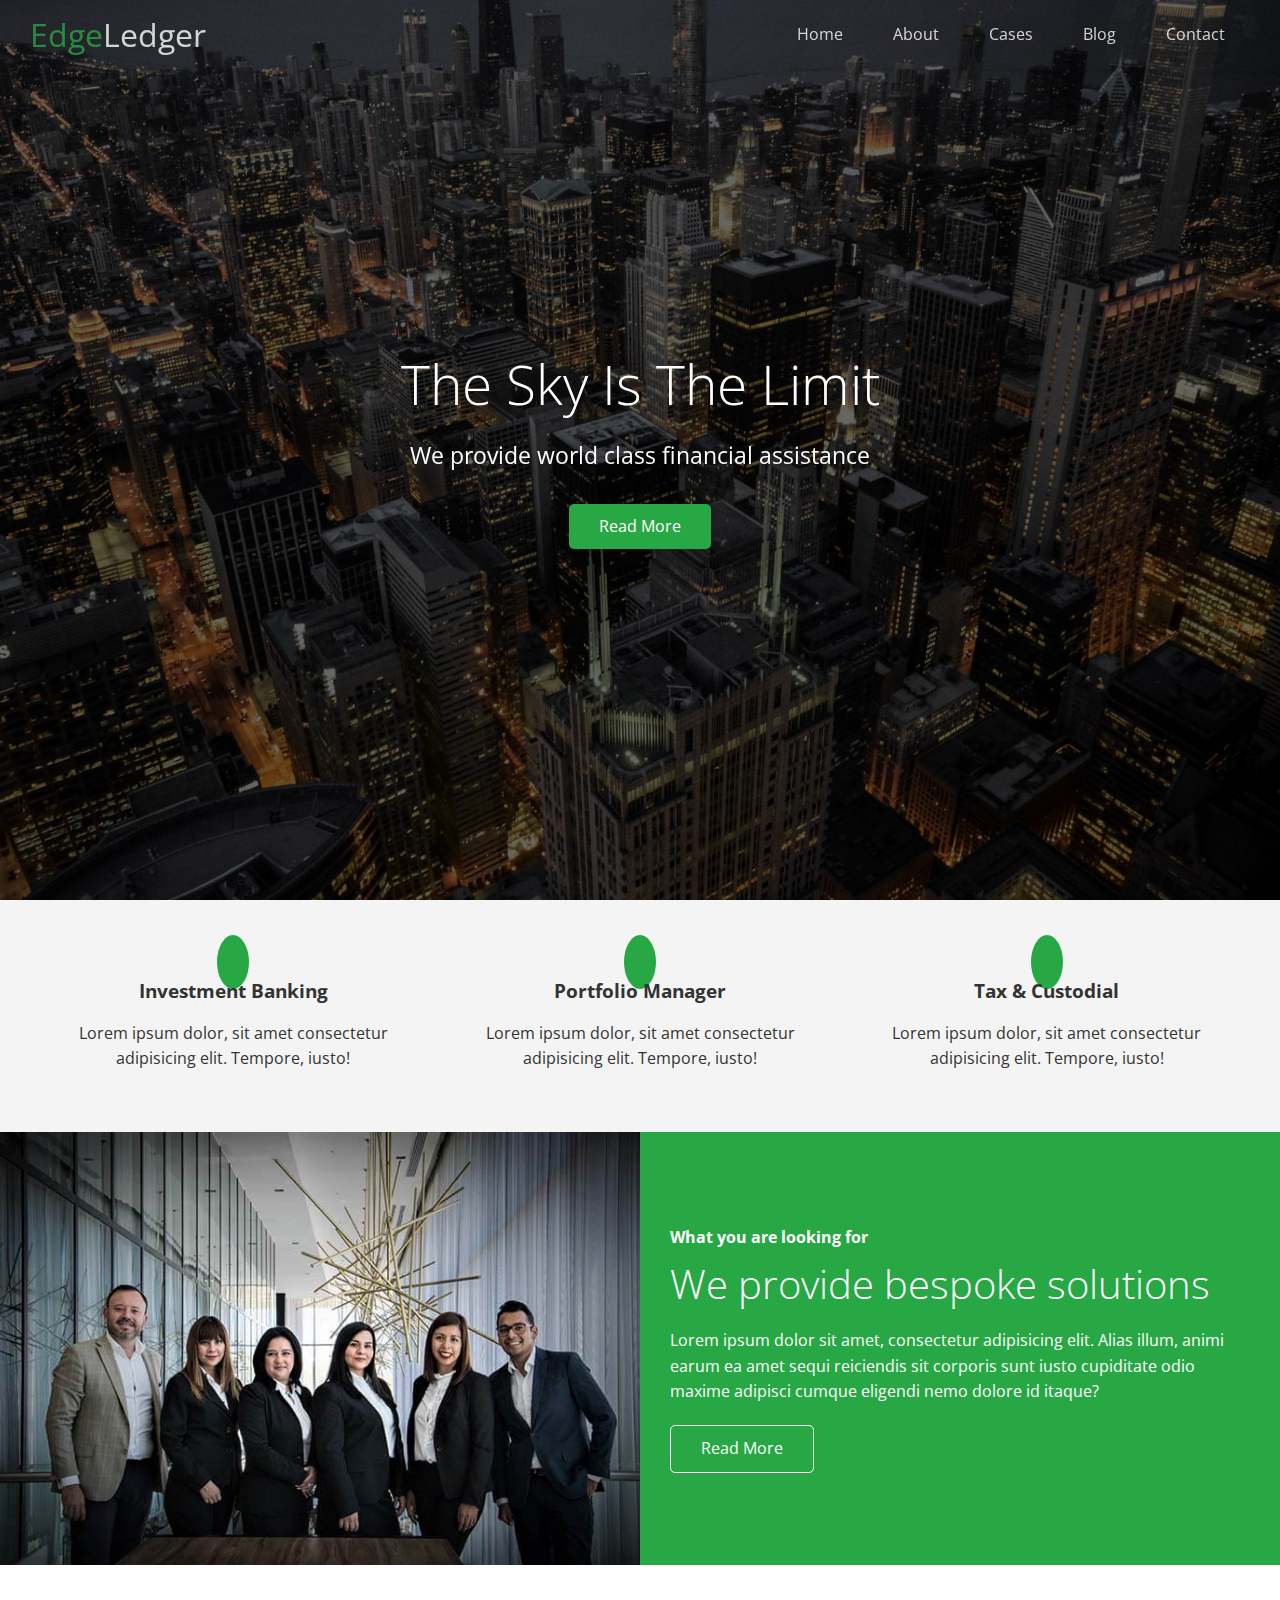
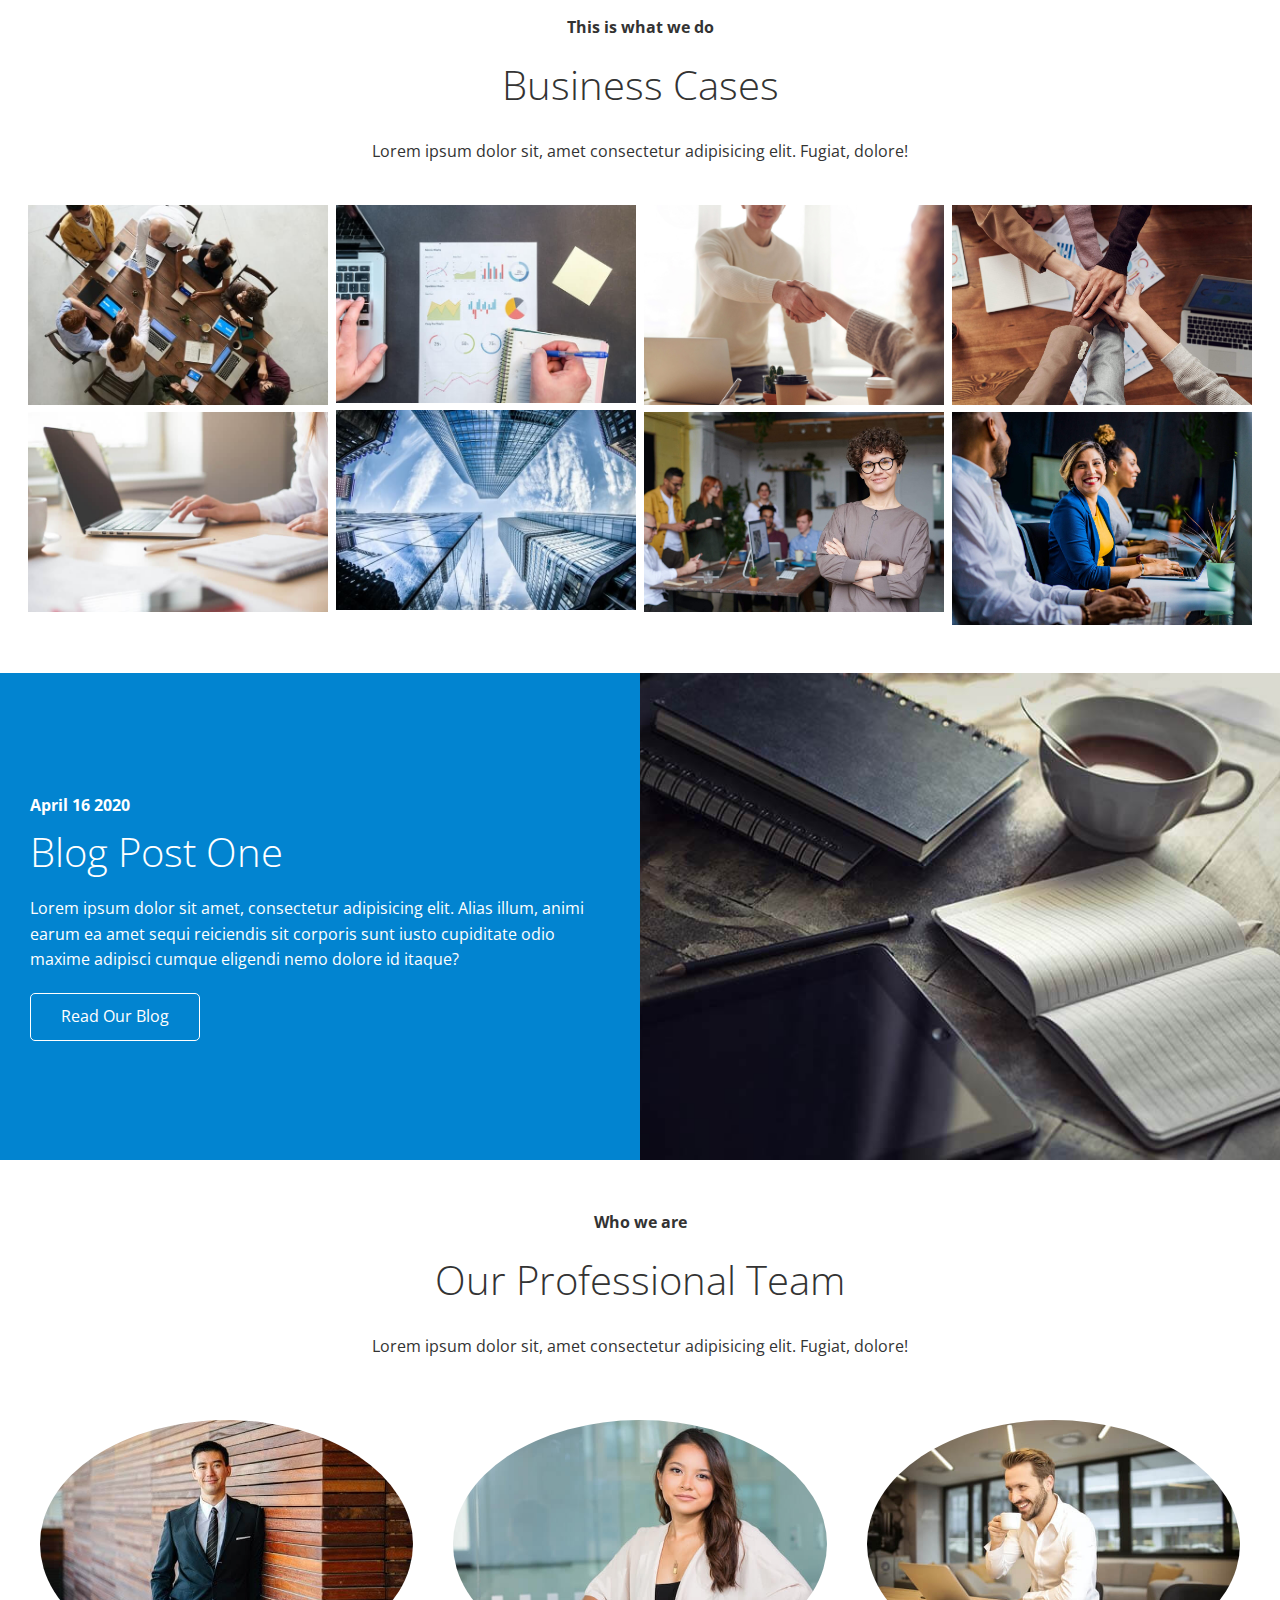
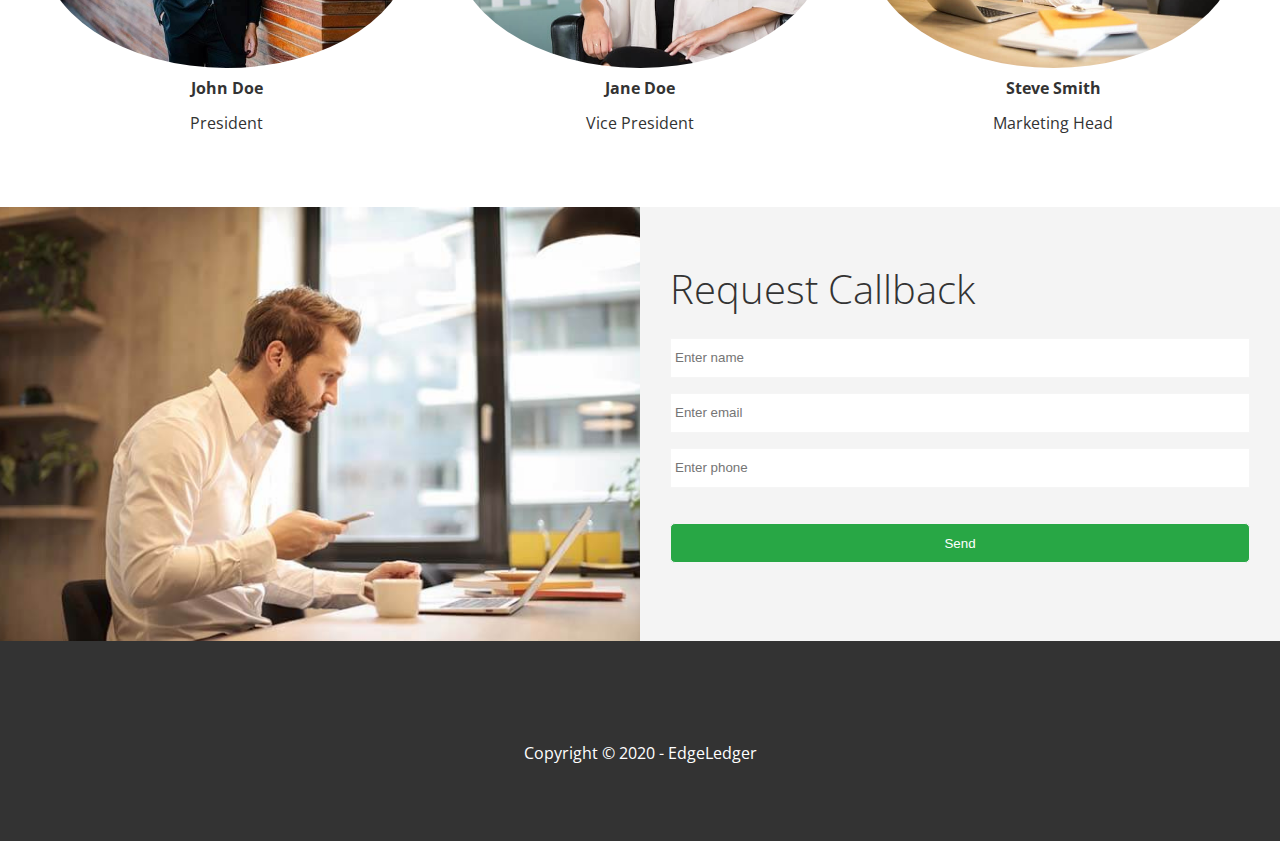
<file: Edgeledger/index.html>
<!DOCTYPE html>
<html lang="en">
  <head>
    <meta charset="UTF-8" />
    <meta name="viewport" content="width=device-width, initial-scale=1.0" />
    <link rel="shortcut icon" type="image/x-icon" href="/favicon.ico" />
    <link
      rel="stylesheet"
      href="https://cdnjs.cloudflare.com/ajax/libs/font-awesome/5.13.0/css/all.min.css"
      integrity="sha256-h20CPZ0QyXlBuAw7A+KluUYx/3pK+c7lYEpqLTlxjYQ="
      crossorigin="anonymous"
    />
    <link rel="stylesheet" href="styles/lightbox.min.css" />
    <link rel="stylesheet" href="styles/style.css" />
    <link rel="stylesheet" href="styles/utilities.css" />
    <title>Welcome To EdgeLedger</title>
  </head>
  <body id="home">
    <header class="hero">
      <div id="navbar" class="navbar top">
        <h1 class="logo">
          <span class="text-primary"><i class="fas fa-book-open"></i> Edge</span
          >Ledger
        </h1>
        <nav>
          <ul>
            <li><a href="#home">Home</a></li>
            <li><a href="#about">About</a></li>
            <li><a href="#cases">Cases</a></li>
            <li><a href="#blog">Blog</a></li>
            <li><a href="#contact">Contact</a></li>
          </ul>
        </nav>
      </div>

      <div class="content">
        <h1>The Sky Is The Limit</h1>
        <p>We provide world class financial assistance</p>
        <a href="#about" class="btn"
          ><i class="fas fa-chevron-right"></i> Read More</a
        >
      </div>
    </header>

    <main>
      <!-- About: Icons -->
      <section id="about" class="icons bg-light">
        <div class="flex-items">
          <div>
            <i class="fas fa-university fa-2x"></i>
            <div>
              <h3>Investment Banking</h3>
              <p>
                Lorem ipsum dolor, sit amet consectetur adipisicing elit.
                Tempore, iusto!
              </p>
            </div>
          </div>
          <div>
            <i class="fas fa-book-reader fa-2x"></i>
            <div>
              <h3>Portfolio Manager</h3>
              <p>
                Lorem ipsum dolor, sit amet consectetur adipisicing elit.
                Tempore, iusto!
              </p>
            </div>
          </div>
          <div>
            <i class="fas fa-pencil-alt fa-2x"></i>
            <div>
              <h3>Tax & Custodial</h3>
              <p>
                Lorem ipsum dolor, sit amet consectetur adipisicing elit.
                Tempore, iusto!
              </p>
            </div>
          </div>
        </div>
      </section>

      <!-- About:Solutions -->
      <section class="solutions flex-columns">
        <div class="row">
          <div class="column">
            <div class="column-1">
              <img src="images/home/people.jpg" alt="" />
            </div>
          </div>
          <div class="column">
            <div class="column-2 bg-primary">
              <h4>What you are looking for</h4>
              <h2>We provide bespoke solutions</h2>
              <p>
                Lorem ipsum dolor sit amet, consectetur adipisicing elit. Alias
                illum, animi earum ea amet sequi reiciendis sit corporis sunt
                iusto cupiditate odio maxime adipisci cumque eligendi nemo
                dolore id itaque?
              </p>
              <a href="#" class="btn btn-outline">
                <i class="fas fa-chevron"></i>
                Read More
              </a>
            </div>
          </div>
        </div>
      </section>

      <!-- Cases -->
      <section id="cases" class="cases flex-grid section-padding">
        <header class="section-header">
          <h4>This is what we do</h4>
          <h2>Business Cases</h2>
          <p>
            Lorem ipsum dolor sit, amet consectetur adipisicing elit. Fugiat,
            dolore!
          </p>
        </header>
        <div class="row">
          <div class="column">
            <a
              href="images/cases/cases1.jpg"
              data-lightbox="cases"
              data-title="Lorem ipsum dolor sit, amet consectetur adipisicing elit. Fugiat,
              dolore!"
            >
              <img src="images/cases/cases1.jpg" alt="" />
            </a>
            <a
              href="images/cases/cases2.jpg"
              data-lightbox="cases"
              data-title="Lorem ipsum dolor sit, amet consectetur adipisicing elit. Fugiat,
              dolore!"
            >
              <img src="images/cases/cases2.jpg" alt="" />
            </a>
          </div>
          <div class="column">
            <a
              href="images/cases/cases3.jpg"
              data-lightbox="cases"
              data-title="Lorem ipsum dolor sit, amet consectetur adipisicing elit. Fugiat,
            dolore!"
            >
              <img src="images/cases/cases3.jpg" alt="" />
            </a>
            <a
              href="images/cases/cases4.jpg"
              data-lightbox="cases"
              data-title="Lorem ipsum dolor sit, amet consectetur adipisicing elit. Fugiat,
              dolore!"
            >
              <img src="images/cases/cases4.jpg" alt="" />
            </a>
          </div>
          <div class="column">
            <a
              href="images/cases/cases5.jpg"
              data-lightbox="cases"
              data-title="Lorem ipsum dolor sit, amet consectetur adipisicing elit. Fugiat,
            dolore!"
            >
              <img src="images/cases/cases5.jpg" alt="" />
            </a>
            <a
              href="images/cases/cases6.jpg"
              data-lightbox="cases"
              data-title="Lorem ipsum dolor sit, amet consectetur adipisicing elit. Fugiat,
              dolore!"
            >
              <img src="images/cases/cases6.jpg" alt="" />
            </a>
          </div>
          <div class="column">
            <a
              href="images/cases/cases7.jpg"
              data-lightbox="cases"
              data-title="Lorem ipsum dolor sit, amet consectetur adipisicing elit. Fugiat,
            dolore!"
            >
              <img src="images/cases/cases7.jpg" alt="" />
            </a>
            <a
              href="images/cases/cases8.jpg"
              data-lightbox="cases"
              data-title="Lorem ipsum dolor sit, amet consectetur adipisicing elit. Fugiat,
              dolore!"
            >
              <img src="images/cases/cases8.jpg" alt="" />
            </a>
          </div>
        </div>
      </section>

      <!-- Blog -->
      <section id="blog" class="blog flex-columns flex-reverse">
        <div class="row">
          <div class="column">
            <div class="column-1">
              <img src="images/home/blog.jpg" alt="" />
            </div>
          </div>
          <div class="column">
            <div class="column-2 bg-secondary">
              <h4>April 16 2020</h4>
              <h2>Blog Post One</h2>
              <p>
                Lorem ipsum dolor sit amet, consectetur adipisicing elit. Alias
                illum, animi earum ea amet sequi reiciendis sit corporis sunt
                iusto cupiditate odio maxime adipisci cumque eligendi nemo
                dolore id itaque?
              </p>
              <a href="blog.html" class="btn btn-outline">
                <i class="fas fa-chevron"></i>
                Read Our Blog
              </a>
            </div>
          </div>
        </div>
      </section>

      <!-- Team -->
      <section id="team" class="team section-padding">
        <header class="section-header">
          <h4>Who we are</h4>
          <h2>Our Professional Team</h2>
          <p>
            Lorem ipsum dolor sit, amet consectetur adipisicing elit. Fugiat,
            dolore!
          </p>
        </header>
        <div class="flex-items">
          <div>
            <img src="images/team/person1.jpg" alt="" />
            <h4>John Doe</h4>
            <p>President</p>
          </div>
          <div>
            <img src="images/team/person2.jpg" alt="" />
            <h4>Jane Doe</h4>
            <p>Vice President</p>
          </div>
          <div>
            <img src="images/team/person3.jpg" alt="" />
            <h4>Steve Smith</h4>
            <p>Marketing Head</p>
          </div>
        </div>
      </section>

      <!-- Contact -->
      <section id="contact" class="contact flex-columns">
        <div class="row">
          <div class="column">
            <div class="column-1">
              <img src="images/home/contact.jpg" alt="" />
            </div>
          </div>
          <div class="column">
            <div class="column-2 bg-light">
              <h2>Request Callback</h2>
              <form action="" class="callback-form">
                <div class="form-control">
                  <label for="name"></label>
                  <input
                    type="text"
                    name="name"
                    id="name"
                    placeholder="Enter name"
                  />
                </div>
                <div class="form-control">
                  <label for="email"></label>
                  <input
                    type="email"
                    name="email"
                    id="email"
                    placeholder="Enter email"
                  />
                </div>
                <div class="form-control">
                  <label for="phone"></label>
                  <input
                    type="text"
                    name="phone"
                    id="phone"
                    placeholder="Enter phone"
                  />
                </div>
                <input type="submit" value="Send" id="submit" class="btn" />
              </form>
            </div>
          </div>
        </div>
      </section>
    </main>

    <footer class="footer bg-dark">
      <div class="social">
        <a href="#"><i class="fab fa-facebook fa-2x"></i></a>
        <a href="#"><i class="fab fa-twitter fa-2x"></i></a>
        <a href="#"><i class="fab fa-youtube fa-2x"></i></a>
        <a href="#"><i class="fab fa-linkedin fa-2x"></i></a>
      </div>
      <p>Copyright &copy; 2020 - EdgeLedger</p>
    </footer>

    <script
      src="https://code.jquery.com/jquery-3.5.0.min.js"
      integrity="sha256-xNzN2a4ltkB44Mc/Jz3pT4iU1cmeR0FkXs4pru/JxaQ="
      crossorigin="anonymous"
    ></script>
    <script src="js/lightbox.min.js"></script>
    <script>
      const navbar = document.getElementById('navbar');
      let scrolled = false;

      window.onscroll = function () {
        if (window.pageYOffset > 100) {
          navbar.classList.remove('top');
          if (!scrolled) {
            navbar.style.transform = 'translateY(-70px)';
          }
          setTimeout(function () {
            navbar.style.transform = 'translateY(0)';
            scrolled = true;
          }, 200);
        } else {
          navbar.classList.add('top');
          scrolled = false;
        }
      };

      // Smooth Scrolling
      $('#navbar a, .btn').on('click', function (e) {
        if (this.hash !== '') {
          e.preventDefault();

          const hash = this.hash;

          $('html, body').animate(
            {
              scrollTop: $(hash).offset().top - 100,
            },
            800
          );
        }
      });
    </script>
  </body>
</html>
</file>
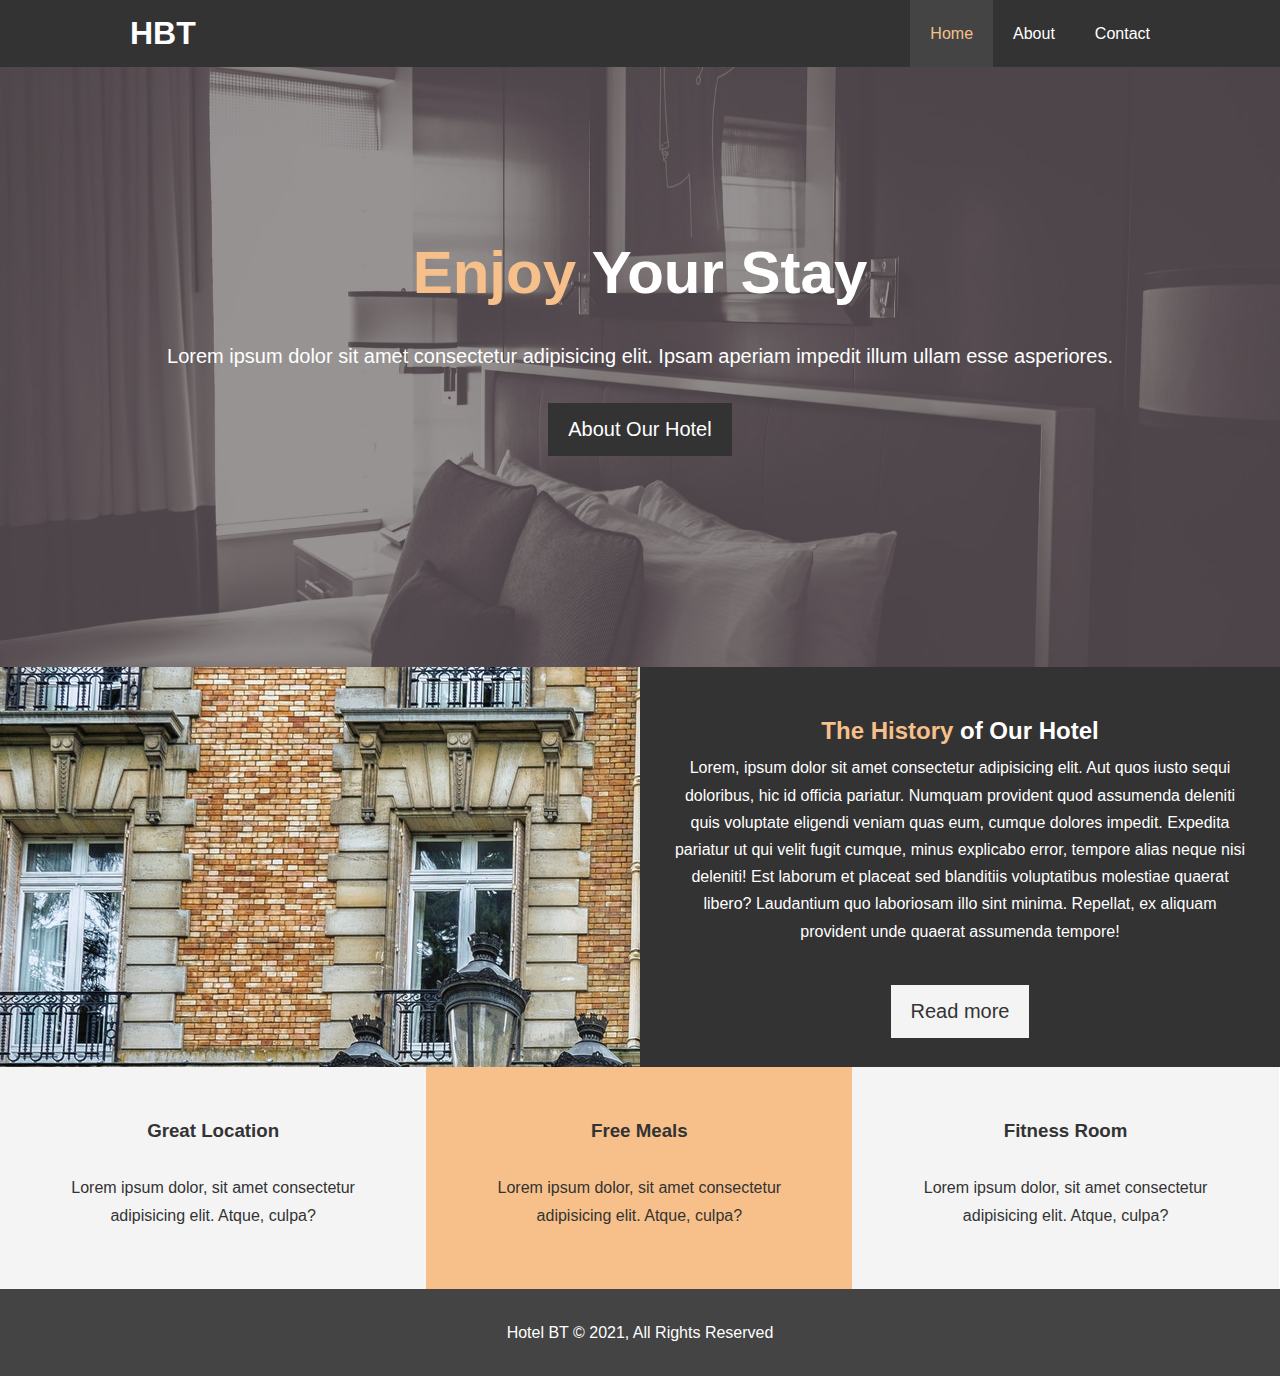
<file: Hotel website/index.html>
<!DOCTYPE html>
<html lang="en">
  <head>
    <meta charset="UTF-8" />
    <meta http-equiv="X-UA-Compatible" content="IE=edge" />
    <meta name="viewport" content="width=device-width, initial-scale=1.0" />
    <title>Hotel BT | Welcome</title>
    <meta
      name="description"
      content="welcome to the biggest hotel of the boston city"
    />
    <meta name="keywords" content="hotel,boston hotel" />
    <link rel="stylesheet" href="css/style.css" />
    <link
      rel="stylesheet"
      href="https://cdnjs.cloudflare.com/ajax/libs/font-awesome/5.15.3/css/all.min.css"
      integrity="sha512-iBBXm8fW90+nuLcSKlbmrPcLa0OT92xO1BIsZ+ywDWZCvqsWgccV3gFoRBv0z+8dLJgyAHIhR35VZc2oM/gI1w=="
      crossorigin="anonymous"
      referrerpolicy="no-referrer"
    />
  </head>
  <body>
    <header>
      <nav id="navbar">
        <div class="container">
          <h1 class="logo">HBT</h1>
          <ul>
            <li><a class="current" href="index.html">Home</a></li>
            <li><a href="about.html">About</a></li>
            <li><a href="contact.html">Contact</a></li>
          </ul>
        </div>
      </nav>

      <div id="showcase">
        <div class="container">
          <div class="showcase-content">
            <h1><span class="text-primary">Enjoy</span> Your Stay</h1>
            <p class="lead">
              Lorem ipsum dolor sit amet consectetur adipisicing elit. Ipsam
              aperiam impedit illum ullam esse asperiores.
            </p>
            <a href="about.html" class="btn">About Our Hotel</a>
          </div>
        </div>
      </div>
    </header>

    <section id="home-info" class="bg-dark">
      <div class="info-img"></div>
      <div class="info-content">
        <h2><span class="text-primary">The History </span>of Our Hotel</h2>
        <p>
          Lorem, ipsum dolor sit amet consectetur adipisicing elit. Aut quos
          iusto sequi doloribus, hic id officia pariatur. Numquam provident quod
          assumenda deleniti quis voluptate eligendi veniam quas eum, cumque
          dolores impedit. Expedita pariatur ut qui velit fugit cumque, minus
          explicabo error, tempore alias neque nisi deleniti! Est laborum et
          placeat sed blanditiis voluptatibus molestiae quaerat libero?
          Laudantium quo laboriosam illo sint minima. Repellat, ex aliquam
          provident unde quaerat assumenda tempore!
        </p>
        <a href="about.html" class="btn btn-light">Read more</a>
      </div>
    </section>

    <section id="features">
      <div class="box bg-light">
        <i class="fas fa-hotel fa-3x"></i>
        <h3>Great Location</h3>
        <p>
          Lorem ipsum dolor, sit amet consectetur adipisicing elit. Atque,
          culpa?
        </p>
      </div>
      <div class="box bg-primary">
        <i class="fas fa-utensils fa-3x"></i>
        <h3>Free Meals</h3>
        <p>
          Lorem ipsum dolor, sit amet consectetur adipisicing elit. Atque,
          culpa?
        </p>
      </div>
      <div class="box bg-light">
        <i class="fas fa-dumbbell fa-3x"></i>
        <h3>Fitness Room</h3>
        <p>
          Lorem ipsum dolor, sit amet consectetur adipisicing elit. Atque,
          culpa?
        </p>
      </div>
    </section>

    <div class="clr"></div>

    <footer id="main-footer">
      <p>Hotel BT &copy; 2021, All Rights Reserved</p>
    </footer>
  </body>
</html>
</file>
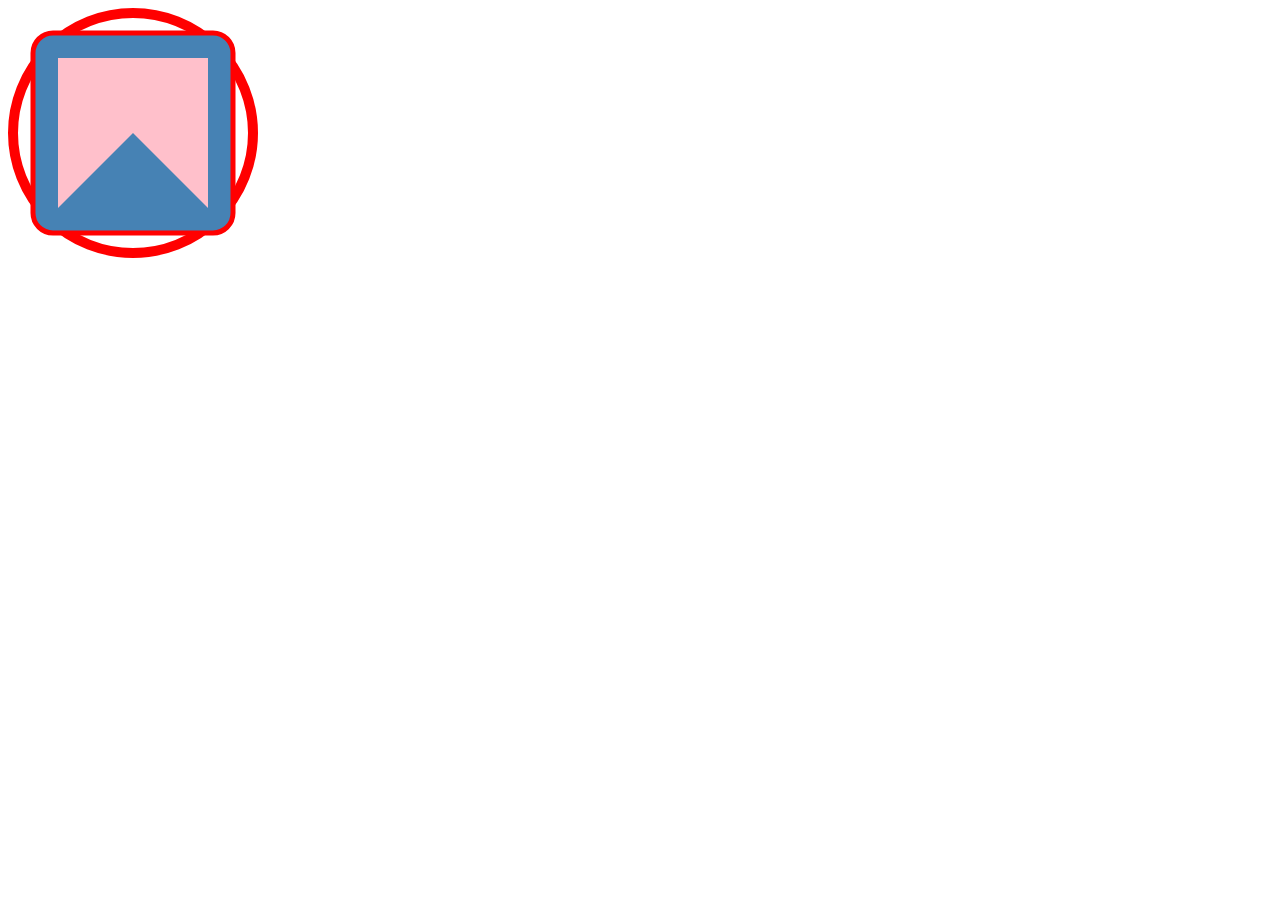
<file: Own svg/index.html>
<!DOCTYPE html>
<html lang="en">
  <head>
    <meta charset="UTF-8" />
    <meta http-equiv="X-UA-Compatible" content="IE=edge" />
    <meta name="viewport" content="width=device-width, initial-scale=1.0" />
    <title>Own svg creation</title>
  </head>
  <body>
    <svg width="250" height="250">
      <circle
        r="120"
        cx="125"
        cy="125"
        stroke="red"
        fill="white"
        stroke-width="10"
      />
      <circle
        r="70"
        cx="125"
        cy="125"
        stroke="red"
        fill="white"
        stroke-width="5"
      />

      <rect
        rx="20"
        ry="20"
        x="25"
        y="25"
        height="200"
        width="200"
        fill="steelblue"
        stroke-width="5"
        stroke="red"
      ></rect>

      <polygon
        fill="pink"
        points="50,50 50,200 125,125 200,200 200,50"
      ></polygon>
    </svg>
  </body>
</html>
</file>
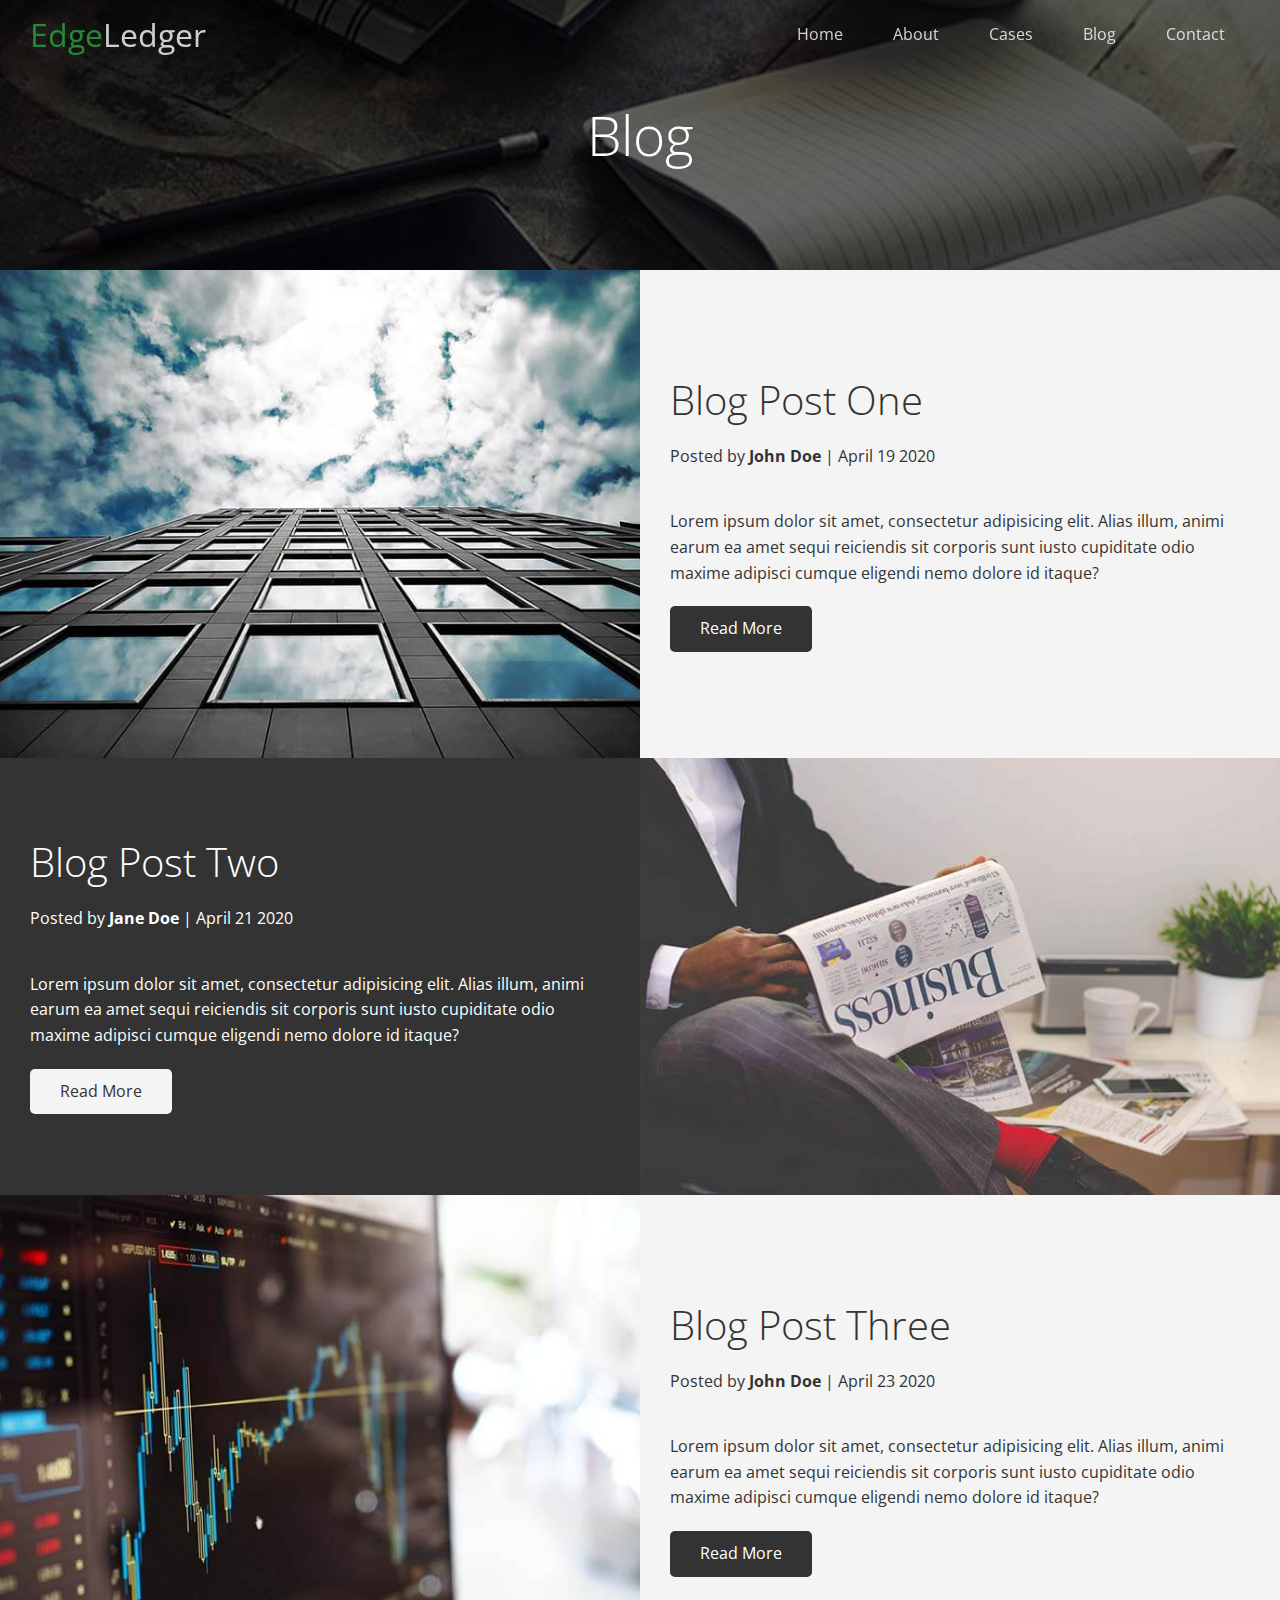
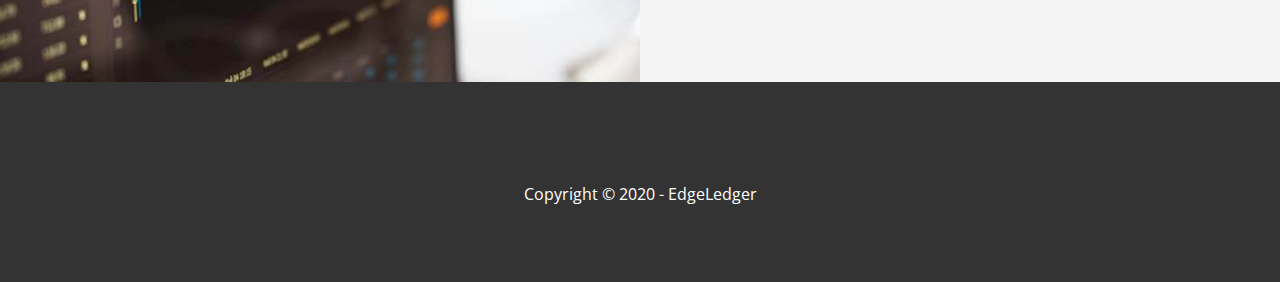
<file: Edgeledger/blog.html>
<!DOCTYPE html>
<html lang="en">
  <head>
    <meta charset="UTF-8" />
    <meta name="viewport" content="width=device-width, initial-scale=1.0" />
    <link
      rel="stylesheet"
      href="https://cdnjs.cloudflare.com/ajax/libs/font-awesome/5.13.0/css/all.min.css"
      integrity="sha256-h20CPZ0QyXlBuAw7A+KluUYx/3pK+c7lYEpqLTlxjYQ="
      crossorigin="anonymous"
    />
    <link rel="stylesheet" href="styles/style.css" />
    <link rel="stylesheet" href="styles/utilities.css" />
    <title>Read Our Blog</title>
  </head>
  <body id="home">
    <header class="hero blog">
      <div id="navbar" class="navbar top">
        <h1 class="logo">
          <span class="text-primary"><i class="fas fa-book-open"></i> Edge</span
          >Ledger
        </h1>
        <nav>
          <ul>
            <li><a href="index.html">Home</a></li>
            <li><a href="index.html#about">About</a></li>
            <li><a href="index.html#cases">Cases</a></li>
            <li><a href="index.html#blog">Blog</a></li>
            <li><a href="index.html#contact">Contact</a></li>
          </ul>
        </nav>
      </div>

      <div class="content">
        <h1>Blog</h1>
      </div>
    </header>

    <main>
      <article class="flex-columns">
        <div class="row">
          <div class="column">
            <div class="column-1">
              <img src="images/blog/blog1.jpg" alt="" />
            </div>
          </div>
          <div class="column">
            <div class="column-2 bg-light">
              <h2>Blog Post One</h2>
              <p class="meta">
                <i class="fas fa-user"></i> Posted by
                <strong>John Doe</strong> | April 19 2020
              </p>
              <p>
                Lorem ipsum dolor sit amet, consectetur adipisicing elit. Alias
                illum, animi earum ea amet sequi reiciendis sit corporis sunt
                iusto cupiditate odio maxime adipisci cumque eligendi nemo
                dolore id itaque?
              </p>
              <a href="post.html" class="btn btn-dark">
                <i class="fas fa-chevron"></i>
                Read More
              </a>
            </div>
          </div>
        </div>
      </article>

      <article class="flex-columns flex-reverse">
        <div class="row">
          <div class="column">
            <div class="column-1">
              <img src="images/blog/blog2.jpg" alt="" />
            </div>
          </div>
          <div class="column">
            <div class="column-2 bg-dark">
              <h2>Blog Post Two</h2>
              <p class="meta">
                <i class="fas fa-user"></i> Posted by
                <strong>Jane Doe</strong> | April 21 2020
              </p>
              <p>
                Lorem ipsum dolor sit amet, consectetur adipisicing elit. Alias
                illum, animi earum ea amet sequi reiciendis sit corporis sunt
                iusto cupiditate odio maxime adipisci cumque eligendi nemo
                dolore id itaque?
              </p>
              <a href="post.html" class="btn btn-light">
                <i class="fas fa-chevron"></i>
                Read More
              </a>
            </div>
          </div>
        </div>
      </article>

      <article class="flex-columns">
        <div class="row">
          <div class="column">
            <div class="column-1">
              <img src="images/blog/blog3.jpg" alt="" />
            </div>
          </div>
          <div class="column">
            <div class="column-2 bg-light">
              <h2>Blog Post Three</h2>
              <p class="meta">
                <i class="fas fa-user"></i> Posted by
                <strong>John Doe</strong> | April 23 2020
              </p>
              <p>
                Lorem ipsum dolor sit amet, consectetur adipisicing elit. Alias
                illum, animi earum ea amet sequi reiciendis sit corporis sunt
                iusto cupiditate odio maxime adipisci cumque eligendi nemo
                dolore id itaque?
              </p>
              <a href="post.html" class="btn btn-dark">
                <i class="fas fa-chevron"></i>
                Read More
              </a>
            </div>
          </div>
        </div>
      </article>
    </main>

    <footer class="footer bg-dark">
      <div class="social">
        <a href="#"><i class="fab fa-facebook fa-2x"></i></a>
        <a href="#"><i class="fab fa-twitter fa-2x"></i></a>
        <a href="#"><i class="fab fa-youtube fa-2x"></i></a>
        <a href="#"><i class="fab fa-linkedin fa-2x"></i></a>
      </div>
      <p>Copyright &copy; 2020 - EdgeLedger</p>
    </footer>

    <script>
      const navbar = document.getElementById('navbar');
      let scrolled = false;

      window.onscroll = function () {
        if (window.pageYOffset > 100) {
          navbar.classList.remove('top');
          if (!scrolled) {
            navbar.style.transform = 'translateY(-70px)';
          }
          setTimeout(function () {
            navbar.style.transform = 'translateY(0)';
            scrolled = true;
          }, 200);
        } else {
          navbar.classList.add('top');
          scrolled = false;
        }
      };
    </script>
  </body>
</html>
</file>
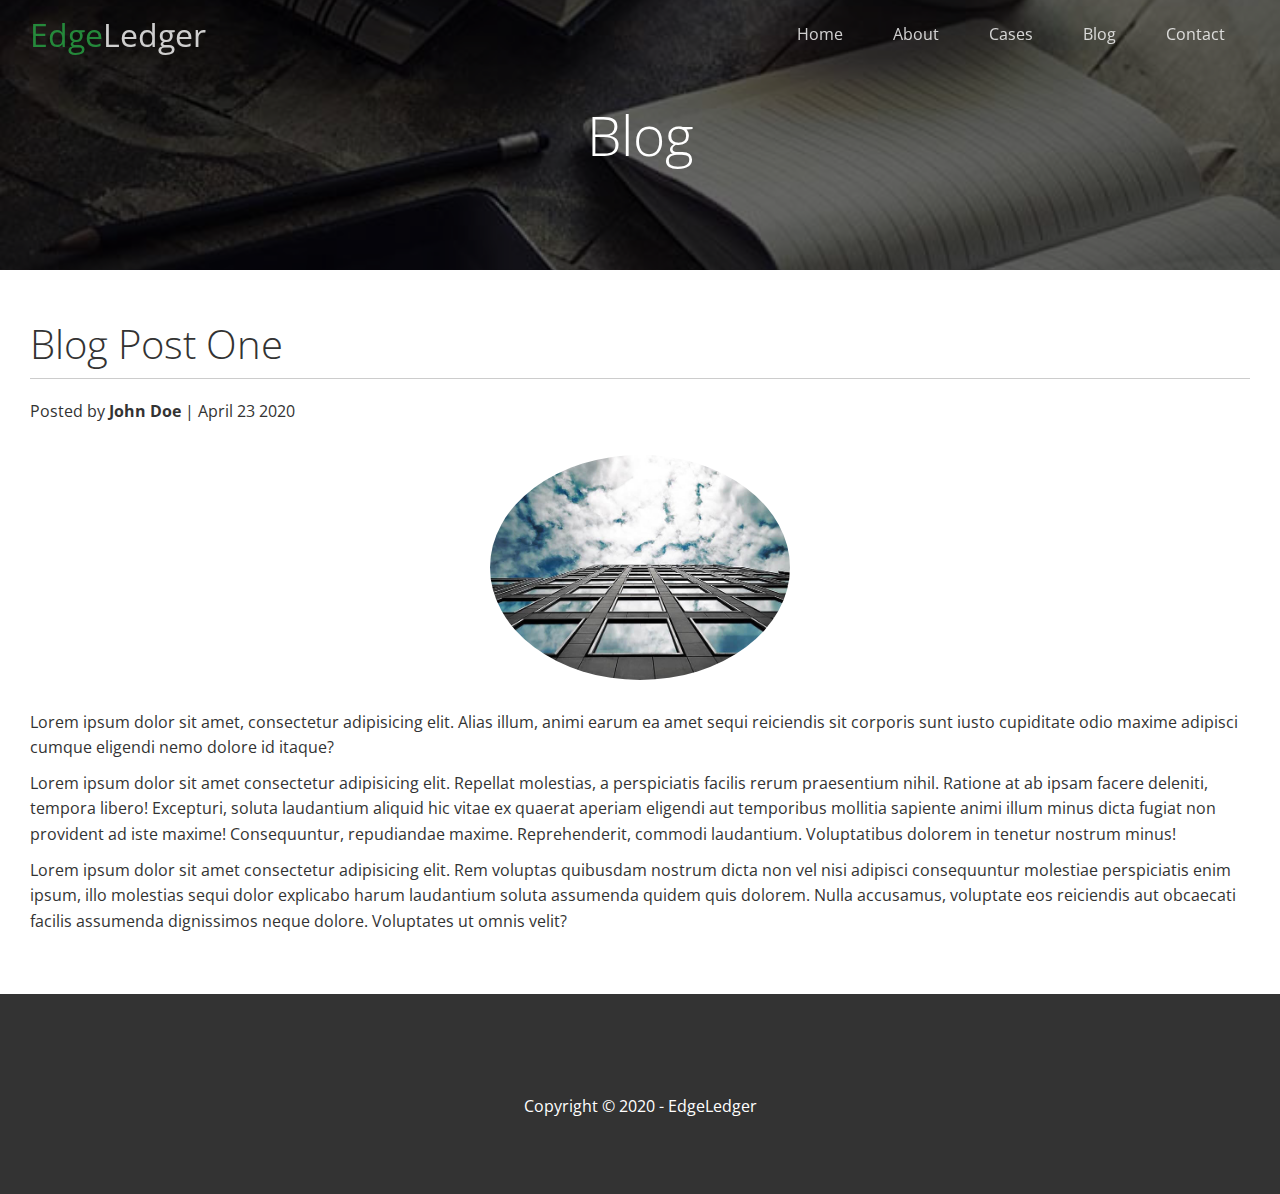
<file: Edgeledger/post.html>
<!DOCTYPE html>
<html lang="en">
  <head>
    <meta charset="UTF-8" />
    <meta name="viewport" content="width=device-width, initial-scale=1.0" />
    <link
      rel="stylesheet"
      href="https://cdnjs.cloudflare.com/ajax/libs/font-awesome/5.13.0/css/all.min.css"
      integrity="sha256-h20CPZ0QyXlBuAw7A+KluUYx/3pK+c7lYEpqLTlxjYQ="
      crossorigin="anonymous"
    />
    <link rel="stylesheet" href="styles/style.css" />
    <link rel="stylesheet" href="styles/utilities.css" />
    <title>Post One</title>
  </head>
  <body id="home">
    <header class="hero blog">
      <div id="navbar" class="navbar top">
        <h1 class="logo">
          <span class="text-primary"><i class="fas fa-book-open"></i> Edge</span
          >Ledger
        </h1>
        <nav>
          <ul>
            <li><a href="index.html">Home</a></li>
            <li><a href="index.html#about">About</a></li>
            <li><a href="index.html#cases">Cases</a></li>
            <li><a href="index.html#blog">Blog</a></li>
            <li><a href="index.html#contact">Contact</a></li>
          </ul>
        </nav>
      </div>

      <div class="content">
        <h1>Blog</h1>
      </div>
    </header>

    <main>
      <section class="post">
        <h2>Blog Post One</h2>
        <p class="meta">
          <i class="fas fa-user"></i> Posted by <strong>John Doe</strong> |
          April 23 2020
        </p>
        <img src="images/blog/blog1.jpg" alt="" />
        <p>
          Lorem ipsum dolor sit amet, consectetur adipisicing elit. Alias illum,
          animi earum ea amet sequi reiciendis sit corporis sunt iusto
          cupiditate odio maxime adipisci cumque eligendi nemo dolore id itaque?
        </p>
        <p>
          Lorem ipsum dolor sit amet consectetur adipisicing elit. Repellat
          molestias, a perspiciatis facilis rerum praesentium nihil. Ratione at
          ab ipsam facere deleniti, tempora libero! Excepturi, soluta laudantium
          aliquid hic vitae ex quaerat aperiam eligendi aut temporibus mollitia
          sapiente animi illum minus dicta fugiat non provident ad iste maxime!
          Consequuntur, repudiandae maxime. Reprehenderit, commodi laudantium.
          Voluptatibus dolorem in tenetur nostrum minus!
        </p>
        <p>
          Lorem ipsum dolor sit amet consectetur adipisicing elit. Rem voluptas
          quibusdam nostrum dicta non vel nisi adipisci consequuntur molestiae
          perspiciatis enim ipsum, illo molestias sequi dolor explicabo harum
          laudantium soluta assumenda quidem quis dolorem. Nulla accusamus,
          voluptate eos reiciendis aut obcaecati facilis assumenda dignissimos
          neque dolore. Voluptates ut omnis velit?
        </p>
      </section>
    </main>

    <footer class="footer bg-dark">
      <div class="social">
        <a href="#"><i class="fab fa-facebook fa-2x"></i></a>
        <a href="#"><i class="fab fa-twitter fa-2x"></i></a>
        <a href="#"><i class="fab fa-youtube fa-2x"></i></a>
        <a href="#"><i class="fab fa-linkedin fa-2x"></i></a>
      </div>
      <p>Copyright &copy; 2020 - EdgeLedger</p>
    </footer>

    <script>
      const navbar = document.getElementById('navbar');
      let scrolled = false;

      window.onscroll = function () {
        if (window.pageYOffset > 100) {
          navbar.classList.remove('top');
          if (!scrolled) {
            navbar.style.transform = 'translateY(-70px)';
          }
          setTimeout(function () {
            navbar.style.transform = 'translateY(0)';
            scrolled = true;
          }, 200);
        } else {
          navbar.classList.add('top');
          scrolled = false;
        }
      };
    </script>
  </body>
</html>
</file>
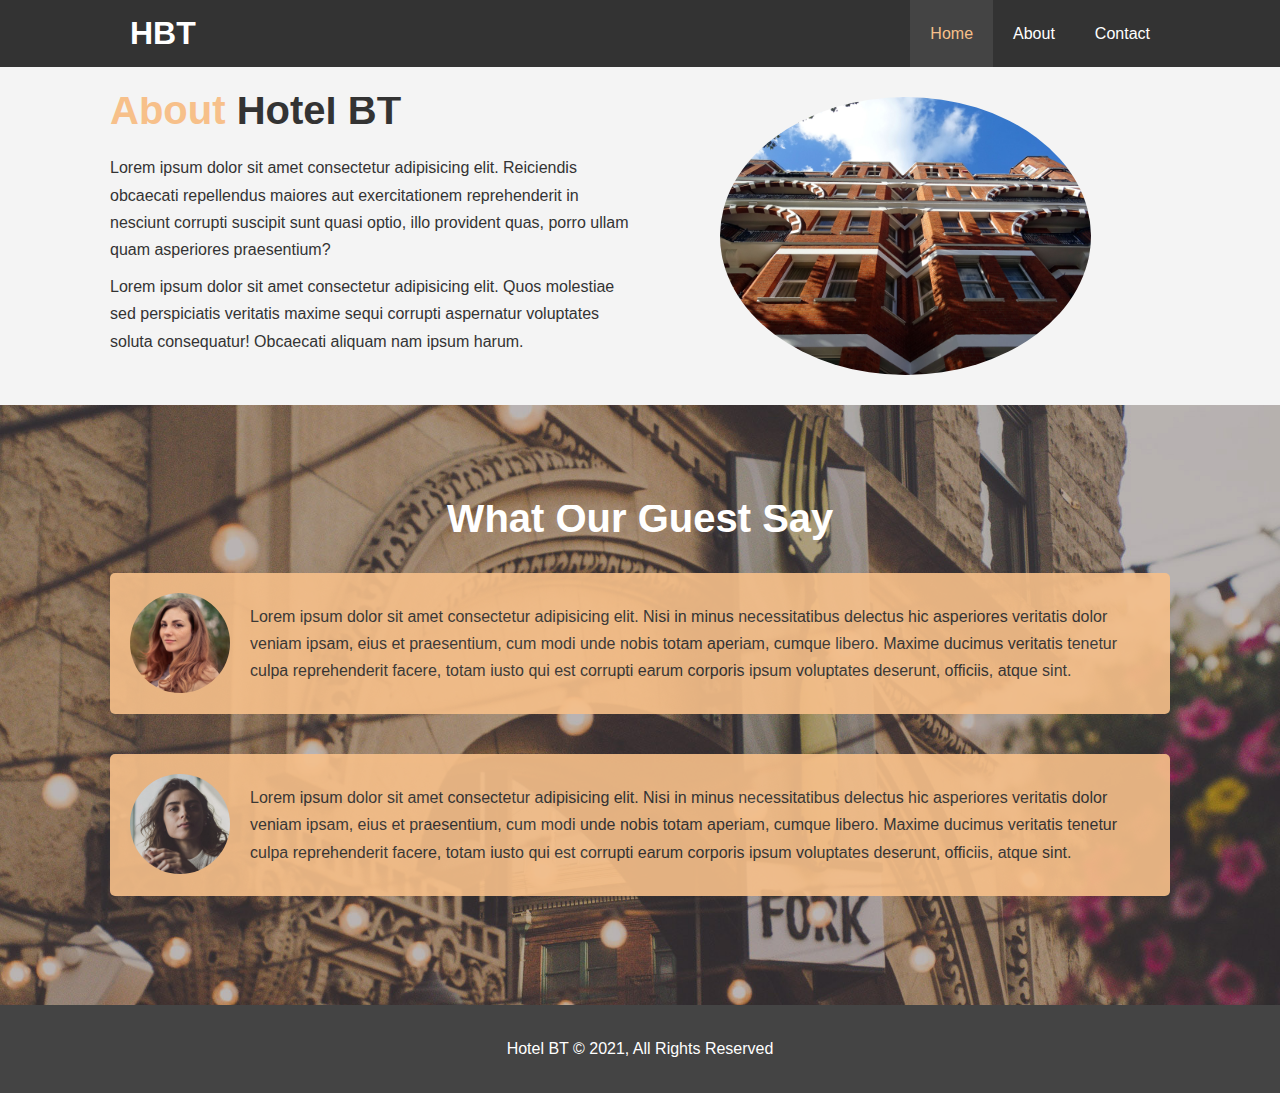
<file: Hotel website/about.html>
<!DOCTYPE html>
<html lang="en">
  <head>
    <meta charset="UTF-8" />
    <meta http-equiv="X-UA-Compatible" content="IE=edge" />
    <meta name="viewport" content="width=device-width, initial-scale=1.0" />
    <title>Hotel BT | Welcome</title>
    <meta
      name="description"
      content="welcome to the biggest hotel of the boston city"
    />
    <meta name="keywords" content="hotel,boston hotel" />
    <link rel="stylesheet" href="css/style.css" />
    <link
      rel="stylesheet"
      href="https://cdnjs.cloudflare.com/ajax/libs/font-awesome/5.15.3/css/all.min.css"
      integrity="sha512-iBBXm8fW90+nuLcSKlbmrPcLa0OT92xO1BIsZ+ywDWZCvqsWgccV3gFoRBv0z+8dLJgyAHIhR35VZc2oM/gI1w=="
      crossorigin="anonymous"
      referrerpolicy="no-referrer"
    />
  </head>
  <body>
    <header>
      <nav id="navbar">
        <div class="container">
          <h1 class="logo">HBT</h1>
          <ul>
            <li><a class="current" href="index.html">Home</a></li>
            <li><a href="about.html">About</a></li>
            <li><a href="contact.html">Contact</a></li>
          </ul>
        </div>
      </nav>
    </header>

    <section id="about-info" class="bg-light py-3">
      <div class="container">
        <div class="info-left">
          <h1 class="l-heading">
            <span class="text-primary">About </span>Hotel BT
          </h1>
          <p>
            Lorem ipsum dolor sit amet consectetur adipisicing elit. Reiciendis
            obcaecati repellendus maiores aut exercitationem reprehenderit in
            nesciunt corrupti suscipit sunt quasi optio, illo provident quas,
            porro ullam quam asperiores praesentium?
          </p>
          <p>
            Lorem ipsum dolor sit amet consectetur adipisicing elit. Quos
            molestiae sed perspiciatis veritatis maxime sequi corrupti
            aspernatur voluptates soluta consequatur! Obcaecati aliquam nam
            ipsum harum.
          </p>
        </div>
        <div class="info-right">
          <img src="./img/photo-2.jpg" alt="about" />
        </div>
      </div>
    </section>

    <div class="clr"></div>

    <section id="testimonials" class="py-3">
      <div class="container">
        <h2 class="l-heading">What Our Guest Say</h2>
        <div class="testimonial bg-primary">
          <img src="./img/person-1.jpg" alt="kaviya" />
          <p>
            Lorem ipsum dolor sit amet consectetur adipisicing elit. Nisi in
            minus necessitatibus delectus hic asperiores veritatis dolor veniam
            ipsam, eius et praesentium, cum modi unde nobis totam aperiam,
            cumque libero. Maxime ducimus veritatis tenetur culpa reprehenderit
            facere, totam iusto qui est corrupti earum corporis ipsum voluptates
            deserunt, officiis, atque sint.
          </p>
        </div>

        <div class="testimonial bg-primary">
          <img src="./img/person-2.jpg" alt="mano" />
          <p>
            Lorem ipsum dolor sit amet consectetur adipisicing elit. Nisi in
            minus necessitatibus delectus hic asperiores veritatis dolor veniam
            ipsam, eius et praesentium, cum modi unde nobis totam aperiam,
            cumque libero. Maxime ducimus veritatis tenetur culpa reprehenderit
            facere, totam iusto qui est corrupti earum corporis ipsum voluptates
            deserunt, officiis, atque sint.
          </p>
        </div>
      </div>
    </section>

    <footer id="main-footer">
      <p>Hotel BT &copy; 2021, All Rights Reserved</p>
    </footer>
  </body>
</html>
</file>
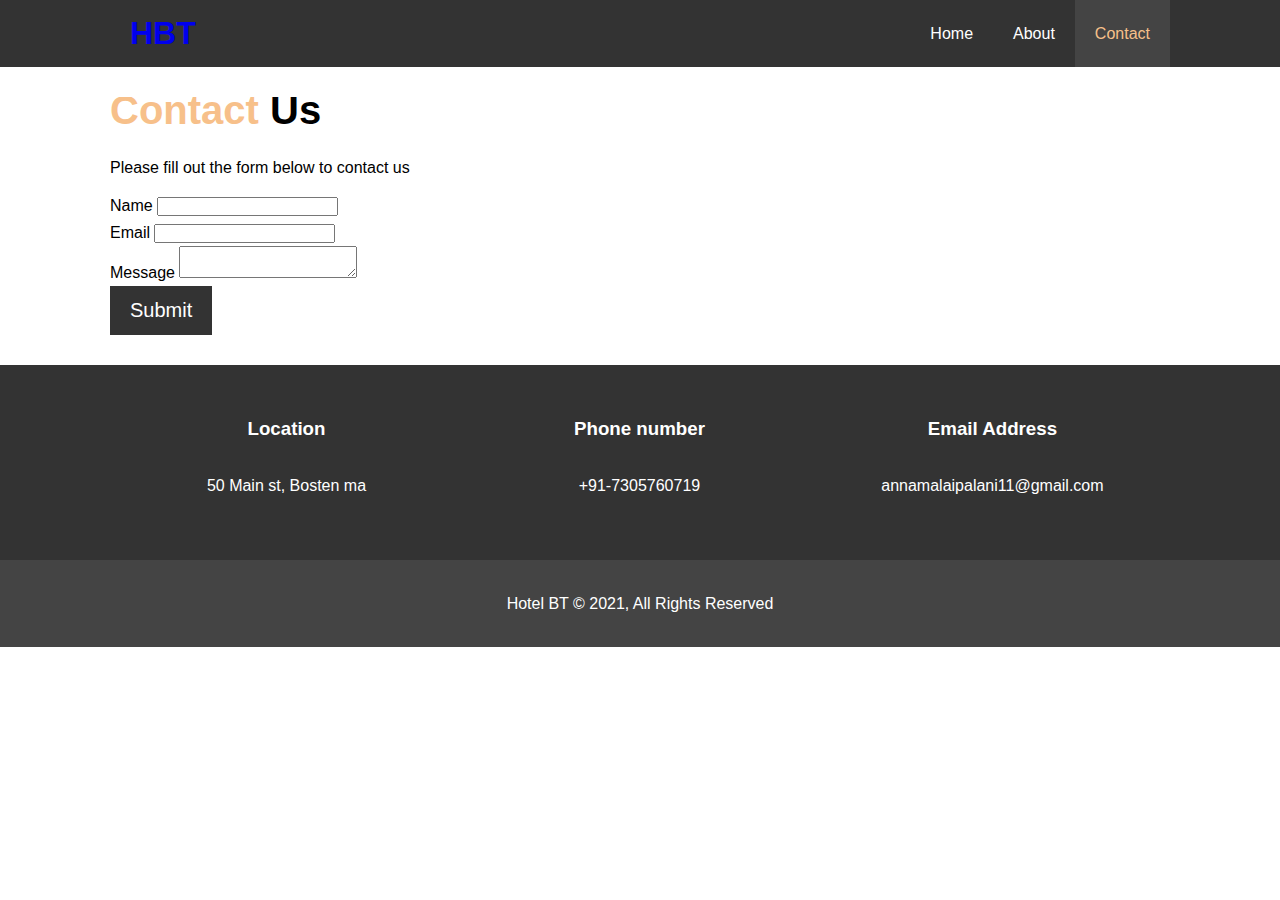
<file: Hotel website/contact.html>
<!DOCTYPE html>
<html lang="en">
  <head>
    <meta charset="UTF-8" />
    <meta http-equiv="X-UA-Compatible" content="IE=edge" />
    <meta name="viewport" content="width=device-width, initial-scale=1.0" />
    <title>Hotel BT | Contact</title>
    <meta
      name="description"
      content="welcome to the biggest hotel of the boston city"
    />
    <meta name="keywords" content="hotel,boston hotel" />
    <link rel="stylesheet" href="css/style.css" />
    <link
      rel="stylesheet"
      href="https://cdnjs.cloudflare.com/ajax/libs/font-awesome/5.15.3/css/all.min.css"
      integrity="sha512-iBBXm8fW90+nuLcSKlbmrPcLa0OT92xO1BIsZ+ywDWZCvqsWgccV3gFoRBv0z+8dLJgyAHIhR35VZc2oM/gI1w=="
      crossorigin="anonymous"
      referrerpolicy="no-referrer"
    />
    <link rel="stylesheet" media="screen and (max-width: 768px)" href="css/mobile.css">
  </head>
  <body>
    <header>
      <nav id="navbar">
        <div class="container">
          <h1 class="logo"><a href="index.html">HBT</a></h1>
          <ul>
            <li><a href="index.html">Home</a></li>
            <li><a href="about.html">About</a></li>
            <li><a class="current" href="contact.html">Contact</a></li>
          </ul>
        </div>
      </nav>
    </header>

    <section id="contact-form" class="py-3">
      <div class="container">
        <h1 class="l-heading"><span class="text-primary">Contact </span>Us</h1>
        <p>Please fill out the form below to contact us</p>
        <div class="form-group">
          <label for="name">Name</label>
          <input type="text" id="name" name="name" />
        </div>
        <div class="form-group">
          <label for="email">Email</label>
          <input type="text" id="email" name="email" />
        </div>
        <div class="form-group">
          <label for="message">Message</label>
          <textarea type="text" id="message" name="message"></textarea>
        </div>
        <button class="btn">Submit</button>
      </div>
    </section>

    <section id="contact-info" class="bg-dark">
      <div class="container">
        <div class="box">
          <i class="fas fa-hotel fa-3x"></i>
          <h3>Location</h3>
          <p>50 Main st, Bosten ma</p>
        </div>
        <div class="box">
          <i class="fas fa-phone fa-3x"></i>
          <h3>Phone number</h3>
          <p>+91-7305760719</p>
        </div>
        <div class="box">
          <i class="fas fa-envelope fa-3x"></i>
          <h3>Email Address</h3>
          <p>annamalaipalani11@gmail.com</p>
        </div>
      </div>
    </section>

    <footer id="main-footer">
      <p>Hotel BT &copy; 2021, All Rights Reserved</p>
    </footer>
  </body>
</html>
</file>
<file: Edgeledger/styles/style.css>
@import url('https://fonts.googleapis.com/css2?family=Open+Sans:wght@300;400&display=swap');

* {
    box-sizing: border-box;
    padding: 0;
    margin: 0;
}

body {
    font-family: 'Open Sans', sans-serif;
    background: #fff;
    color: #333;
    line-height: 1.6;
}

ul {
    list-style: none;
}

a {
    color: #333;
    text-decoration: none;
}

h1, h2 {
    font-weight: 300;
    line-height: 1.2;
}

p {
    margin: 10px 0;
}

img {
    width: 100%;
}

/* Navbar */
.navbar {
    display: flex;
    align-items: center;
    justify-content: space-between;
    background-color: #333;
    color: #fff;
    opacity: 0.8;
    width: 100%;
    height: 70px;
    position: fixed;
    top: 0px;
    padding: 0 30px;
    transition: 0.5s;
}

.navbar.top {
    background: transparent;
}

.navbar a {
    color: #fff;
    padding: 10px 20px;
    margin: 0 5px;
}

.navbar a:hover {
    border-bottom: #28a745 2px solid;
}

.navbar ul {
    display: flex;
}

.navbar .logo {
    font-weight: 400;
}

/* Header */
.hero {
    background: url('../images/home/showcase.jpg') no-repeat center center/cover;
    height: 100vh;
    position: relative;
    color: #fff;
}

.hero .content {
    display: flex;
    flex-direction: column;
    align-items: center;
    justify-content: center;
    text-align: center;
    height: 100%;
    padding: 0 20px;
}

.hero .content h1 {
    font-size: 55px;
}

.hero .content p {
    font-size: 23px;
    max-width: 600px;
    margin: 20px 0 30px;
}

.hero::before {
    content: '';
    position: absolute;
    top: 0;
    left: 0;
    width: 100%;
    height: 100%;
    background: rgba(0,0,0,0.6);
}

.hero * {
    z-index: 10;
}

.hero.blog {
    background: url('../images/home/blog.jpg') no-repeat center center/cover;
    height: 30vh;
}

/* Icons */
.icons {
    padding: 30px;
}

.icons h3 {
    font-weight: bold;
    margin-bottom: 15px;
}

.icons i {
    background-color: #28a745;
    color: #fff;
    padding: 1rem;
    border-radius: 50%;
    margin-bottom: 15px;
}

.cases img:hover {
    opacity: 0.7;
}

.team img {
    border-radius: 50%;
}

/* Callback form */
.callback-form {
    width: 100%;
    padding: 20px 0;
}

.callback-form label {
    display: block;
    margin-bottom: 5px;
}

.callback-form .form-control {
    margin-bottom: 15px;
}

.callback-form input {
    width: 100%;
    padding: 4px;
    height: 40px;
    border: #f5f5f5 1px solid;
}

.callback-form input:focus {
    outline-color: #28a745;
}

.callback-form .btn {
    padding: 12px 0;
    margin-top: 20px;
}

/* Post */
.post {
    padding: 50px 30px;
}

.post h2 {
    font-size: 40px;
    margin-bottom: 20px;
    padding-bottom: 10px;
    border-bottom: #ccc solid 1px;
}

.post .meta {
    margin-bottom: 30px;
}

.post img {
    width: 300px;
    border-radius: 50%;
    display: block;
    margin: 0 auto 30px;
}

/* Footer */
.footer {
    display: flex;
    flex-direction: column;
    align-items: center;
    justify-content: center;
    text-align: center;
    height: 200px;
}

.footer a {
    color: #fff;
}

.footer a:hover {
    color: #28a745;
}

.footer .social > * {
    margin-right: 30px;
}

/* Mobile */
@media(max-width: 768px) {
    .navbar {
        flex-direction: column;
        height: 120px;
        padding: 20px;
    }

    .navbar a {
        padding: 10px 10px;
        margin: 0 3px;
    }

    .flex-items {
        flex-direction: column;
    }

    .flex-columns .column, .flex-grid .column {
        flex: 100%;
        max-width: 100%;
    }

    .team img {
        width: 70%;
    }
}
</file>
<file: Edgeledger/styles/utilities.css>
/* Text colors */
.text-primary {
    color: #28a745;
}

.text-secondary {
    color: #0284d0;
}

/* Button */
.btn {
    cursor: pointer;
    display: inline-block;
    padding: 10px 30px;
    color: #fff;
    background-color: #28a745;
    border: none;
    border-radius: 5px;
}

.btn:hover {
    opacity: 0.9;
}

.btn-primary, .bg-primary {
   background: #28a745;
   color: #fff;
}
.btn-secondary, .bg-secondary {
   background: #0284d0;
   color: #fff;
}
.btn-dark, .bg-dark {
   background: #333;
   color: #fff;
}
.btn-light, .bg-light {
   background: #f4f4f4;
   color: #333;
}

.btn-outline {
    background: transparent;
    border: 1px solid #fff;
}

/* Flex items */
.flex-items {
    display: flex;
    text-align: center;
    justify-content: center;
    text-align: center;
    height: 100%;
}

.flex-items > div {
    padding: 20px;
}

/* Flex columns */
.flex-columns.flex-reverse .row {
    flex-direction: row-reverse;
}

.flex-columns .row {
    display: flex;
    flex-direction: row;
    flex-wrap: wrap;
    width: 100%;
}

.flex-columns .column {
    display: flex;
    flex-direction: column;
    flex-basis: 100%;
    flex: 1;
}

.flex-columns .column .column-1,
.flex-columns .column .column-2 {
    height: 100%;
}

.flex-columns img {
    width: 100%;
    height: 100%;
    object-fit: cover;
}

.flex-columns .column-2 {
    display: flex;
    flex-direction: column;
    align-items: flex-start;
    justify-content: center;
    padding: 30px;
}

.flex-columns h2 {
    font-size: 40px;
    font-weight: 100;
}

.flex-columns h4 {
    margin-bottom: 10px;
}

.flex-columns p {
    margin: 20px 0;
}

/* Section header */
.section-header {
    padding: 30px;
    display: flex;
    flex-direction: column;
    align-items: center;
    justify-content: center;
    text-align: center;
}

.section-header h2 {
    font-size: 40px;
    margin: 20px 0;
}

.section-padding {
    padding: 20px 20px 40px;
}

/* Flex grid */
.flex-grid .row {
    display: flex;
    flex-wrap: wrap;
    padding: 0 4px;
}

.flex-grid .column {
    flex: 25%;
    max-width: 25%;
    padding: 0 4px;
}
</file>
<file: Hotel website/css/mobile.css>
#navbar .logo {
    float: none;
    text-align: center;
}

#navbar ul, #navbar ul li {
    float: none;
}

#navbar ul li a{
    padding: 5px;
    border-bottom: #444 dotted 1px;
}

#home-info .info-img{
    display: none;
}

#home-info .info-content {
    float: none;
    width: 100%;
}

.box {
    float: none;
    width: 100%;
}

#about-info .info-right,
#about-info .info-left {
    float: none;
    width: 100%;
}

#about-info .info-left {
    text-align: center;
}

#about-info .info-right {
    margin-top: 30px;
}

#showcase .showcase-content {
    padding-top: 70px;
    padding-bottom: 30px;
}

#testimonials h2 {
    font-size: 30px;
}
</file>
<file: Hotel website/css/style.css>
/* reset */

* {
    margin: 0;
    padding: 0;
    box-sizing: border-box;
}

html,body {
    font-family: 'Segoe UI', Tahoma, Geneva, Verdana, sans-serif;
    line-height: 1.7em;
}

h1,h1,h3 {
    padding-bottom: 20px;
}

a {
    list-style: none;
    text-decoration: none;
}

p {
    margin: 10px 0;
}

.clr {
    clear: both;
}

#navbar {
    background-color: #333;
    color: #fff;
    overflow: auto;
}

.logo {
    color: #fff;
    float: left;
    padding: 20px;
}


#navbar ul {
    float: right;
    list-style: none;
}

#navbar ul li {
    float: left;
}

#navbar ul li a{
    display: block;
    text-decoration: none;
    color: #ffffff;
    padding: 20px;
    text-align: center;
}

#navbar ul li a:hover,
#navbar ul li a.current{
    background-color: #444444;
    color: #f7c08a;
}

/* Utilite class */
.text-primary {
    color: #f7c08a;
}

.container {
    max-width: 1100px;
    margin: auto;
    overflow: auto;
    padding: 0 20px;
}

.lead {
    font-size: 20px;
}

.btn {
    display: inline-block;
    font-size: 20px;
    color: #ffffff;
    background-color: #333;
    padding: 13px 20px;
    text-align: center;
    border: none;
    cursor: pointer;
}

.bg-dark {
    background: #333;
    color: #ffffff;
}

.bg-light {
    background: #f4f4f4;
    color: #333;
}

.bg-primary {
    background: #f7c08a;
    color: #333;
}

.btn-light {
    color: #333;
    background-color: #f4f4f4;
}

.btn:hover {
    background-color: #f7c08a;
    color: #333;
}

.l-heading {
    font-size: 40px;
}

/* padding */
.py-1 {padding: 10px 0;}
.py-2 {padding: 20px 0;}
.py-3 {padding: 30px 0;}

#showcase {
    background: url('../img/showcase.jpg') no-repeat center center/cover;
    height: 600px;
}

#showcase .showcase-content {
    padding-top: 170px;
    text-align: center;
    color: #ffffff;
}

#showcase .showcase-content h1 {
    font-size: 60px;
    line-height: 1.2em;
}

#showcase .showcase-content p {
    padding-bottom: 20px;
    line-height: 1.7em;
}

#home-info {
    height: 400px;
}

#home-info .info-img {
    float: left;
    width: 50%;
    background: url('../img/photo-1.jpg') no-repeat;
    min-height: 100%;
}

#home-info .info-content {
    float: right;
    text-align: center;
    width: 50%;
    height: 100%;
    padding: 50px 30px;
    overflow: hidden;
}

#home-info .info-content p {
    padding-bottom: 30px;
}

.box {
    float: left;
    width: 33.3%;
    text-align: center;
    padding: 50px;
}

.box i {
    margin-bottom: 10px;
}

#main-footer {
    text-align: center;
    background: #444;
    color: #fff;
    padding: 20px;
}

.info-left {
    float: left;
    width: 50%;
    min-height: 100%;
}

.info-right {
    float: right;
    width: 50%;
    min-height: 100%;
}

.info-right img {
    display: block;
    width: 70%;
    margin: auto;
    border-radius: 50%;
}

#testimonials {
    background: url('../img/test-bg.jpg') no-repeat center center/cover ;
    height: 600px;
    padding-top: 100px;
}

#testimonials h2 {
    color: #fff;
    text-align: center;
    padding-bottom: 40px;
}

#testimonials .testimonial {
    padding: 20px;
    margin-bottom: 40px;
    border-radius: 5px;
    opacity: 0.9;
}

#testimonials .testimonial img {
    width: 100px;
    float: left;
    margin-right: 20px;
    border-radius: 50%;
}
</file>
